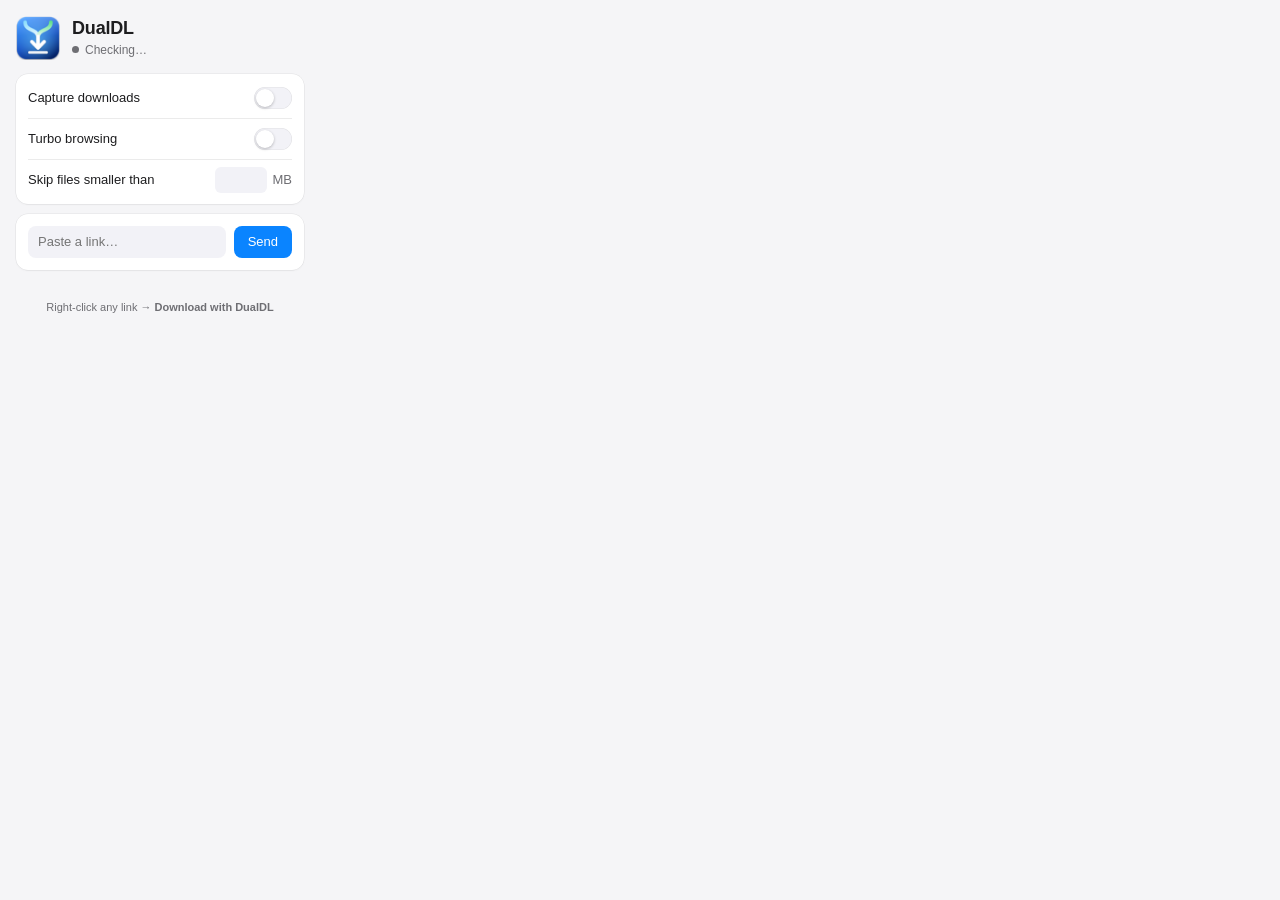
<file: extension/popup.html>
<!doctype html>
<html>
<head>
  <meta charset="utf-8">
  <link rel="stylesheet" href="popup.css">
</head>
<body>
  <header>
    <img src="icons/icon48.png" alt="">
    <div>
      <h1>DualDL</h1>
      <p id="status" class="checking"><span class="dot"></span><span id="statusText">Checking…</span></p>
    </div>
  </header>

  <button id="open" class="secondary" hidden>Open DualDL</button>

  <section class="card">
    <label class="row">
      <span>Capture downloads</span>
      <input type="checkbox" id="enabled" class="switch">
    </label>
    <div class="sep"></div>
    <label class="row">
      <span>Turbo browsing <small id="turboNote" class="note"></small></span>
      <input type="checkbox" id="turbo" class="switch">
    </label>
    <div class="sep"></div>
    <label class="row">
      <span>Skip files smaller than</span>
      <span class="unit"><input type="number" id="minSize" min="0" step="1"> MB</span>
    </label>
  </section>

  <button id="drive" class="primary" hidden>Download this Drive file</button>
  <button id="driveFolder" class="primary" hidden>Download this whole folder</button>

  <section class="card video" id="video" hidden>
    <p class="video-title" id="videoTitle">This page has a video</p>
    <div class="video-buttons">
      <button class="primary small" data-mode="video" data-quality="best">Best video</button>
      <button class="secondary small" data-mode="video" data-quality="1080">1080p</button>
      <button class="secondary small" data-mode="audio" data-quality="best">MP3</button>
    </div>
  </section>

  <section class="card">
    <div class="send">
      <input id="link" type="url" placeholder="Paste a link…" autocomplete="off">
      <button id="send" class="primary small">Send</button>
    </div>
  </section>

  <p id="toast" class="toast"></p>
  <p class="hint">Right-click any link → <b>Download with DualDL</b></p>
  <script src="popup.js"></script>
</body>
</html>
</file>
<file: extension/popup.css>
:root {
  --bg: #f5f5f7;
  --card: #ffffff;
  --text: #1d1d1f;
  --muted: #6e6e73;
  --line: rgba(0, 0, 0, 0.08);
  --accent: #0a84ff;
  --green: #30d158;
  --red: #ff453a;
  --field: #f2f2f7;
}
@media (prefers-color-scheme: dark) {
  :root {
    --bg: #1c1c1e;
    --card: #2c2c2e;
    --text: #f5f5f7;
    --muted: #98989d;
    --line: rgba(255, 255, 255, 0.1);
    --field: #3a3a3c;
  }
}
* { box-sizing: border-box; }
body {
  width: 320px;
  margin: 0;
  padding: 16px;
  background: var(--bg);
  color: var(--text);
  font: 13px/1.35 -apple-system, BlinkMacSystemFont, "SF Pro Text", "Helvetica Neue", sans-serif;
  -webkit-font-smoothing: antialiased;
}
header { display: flex; align-items: center; gap: 12px; margin-bottom: 14px; }
header img { width: 44px; height: 44px; }
h1 { margin: 0; font: 600 18px/1.2 -apple-system, "SF Pro Display", sans-serif; letter-spacing: -0.01em; }
#status { margin: 2px 0 0; color: var(--muted); display: flex; align-items: center; gap: 6px; font-size: 12px; }
.dot { width: 7px; height: 7px; border-radius: 50%; background: var(--muted); }
#status.on .dot { background: var(--green); box-shadow: 0 0 0 3px rgba(48, 209, 88, 0.2); }
#status.off .dot { background: var(--red); }

.card {
  background: var(--card);
  border-radius: 12px;
  padding: 4px 12px;
  margin-bottom: 10px;
  box-shadow: 0 0 0 0.5px var(--line), 0 1px 2px rgba(0, 0, 0, 0.04);
}
.row { display: flex; align-items: center; justify-content: space-between; min-height: 40px; cursor: default; }
.sep { height: 1px; background: var(--line); }
.unit { color: var(--muted); display: flex; align-items: center; gap: 6px; }
input[type="number"] {
  width: 52px; padding: 4px 6px; text-align: right;
  border: none; border-radius: 6px; background: var(--field); color: var(--text); font: inherit;
}

.switch {
  appearance: none; width: 38px; height: 22px; border-radius: 11px; margin: 0;
  background: var(--field); position: relative; cursor: pointer; transition: background 0.2s;
  box-shadow: inset 0 0 0 0.5px var(--line);
}
.switch::after {
  content: ""; position: absolute; top: 2px; left: 2px; width: 18px; height: 18px; border-radius: 50%;
  background: #fff; box-shadow: 0 1px 3px rgba(0, 0, 0, 0.25); transition: transform 0.2s;
}
.switch:checked { background: var(--green); }
.switch:checked::after { transform: translateX(16px); }

.send { display: flex; gap: 8px; padding: 8px 0; }
.send input {
  flex: 1; min-width: 0; padding: 7px 10px; border: none; border-radius: 8px;
  background: var(--field); color: var(--text); font: inherit; outline: none;
}
.send input:focus { box-shadow: 0 0 0 3px rgba(10, 132, 255, 0.35); }

button {
  font: 500 13px -apple-system, sans-serif; border: none; border-radius: 8px; cursor: pointer;
  padding: 9px 14px; width: 100%; margin-bottom: 10px; transition: filter 0.15s, transform 0.05s;
}
button:active { transform: scale(0.98); }
button:hover { filter: brightness(1.08); }
.primary { background: var(--accent); color: #fff; }
.secondary { background: var(--card); color: var(--accent); box-shadow: 0 0 0 0.5px var(--line); }
.small { width: auto; margin: 0; padding: 7px 14px; }

.toast { min-height: 16px; margin: 0 0 4px; text-align: center; color: var(--muted); font-size: 12px; }
.toast.ok { color: var(--green); }
.toast.err { color: var(--red); }
.hint { margin: 0; text-align: center; color: var(--muted); font-size: 11px; }

.video { padding: 10px 12px 12px; }
.video-title {
  margin: 0 0 8px; font-weight: 600; overflow: hidden; display: -webkit-box;
  -webkit-line-clamp: 2; -webkit-box-orient: vertical;
}
.video-buttons { display: flex; gap: 6px; }
.video-buttons button { flex: 1; }
.note { display: block; color: var(--muted); font-size: 11px; font-weight: 400; }
.note.err { color: var(--red); }
</file>
